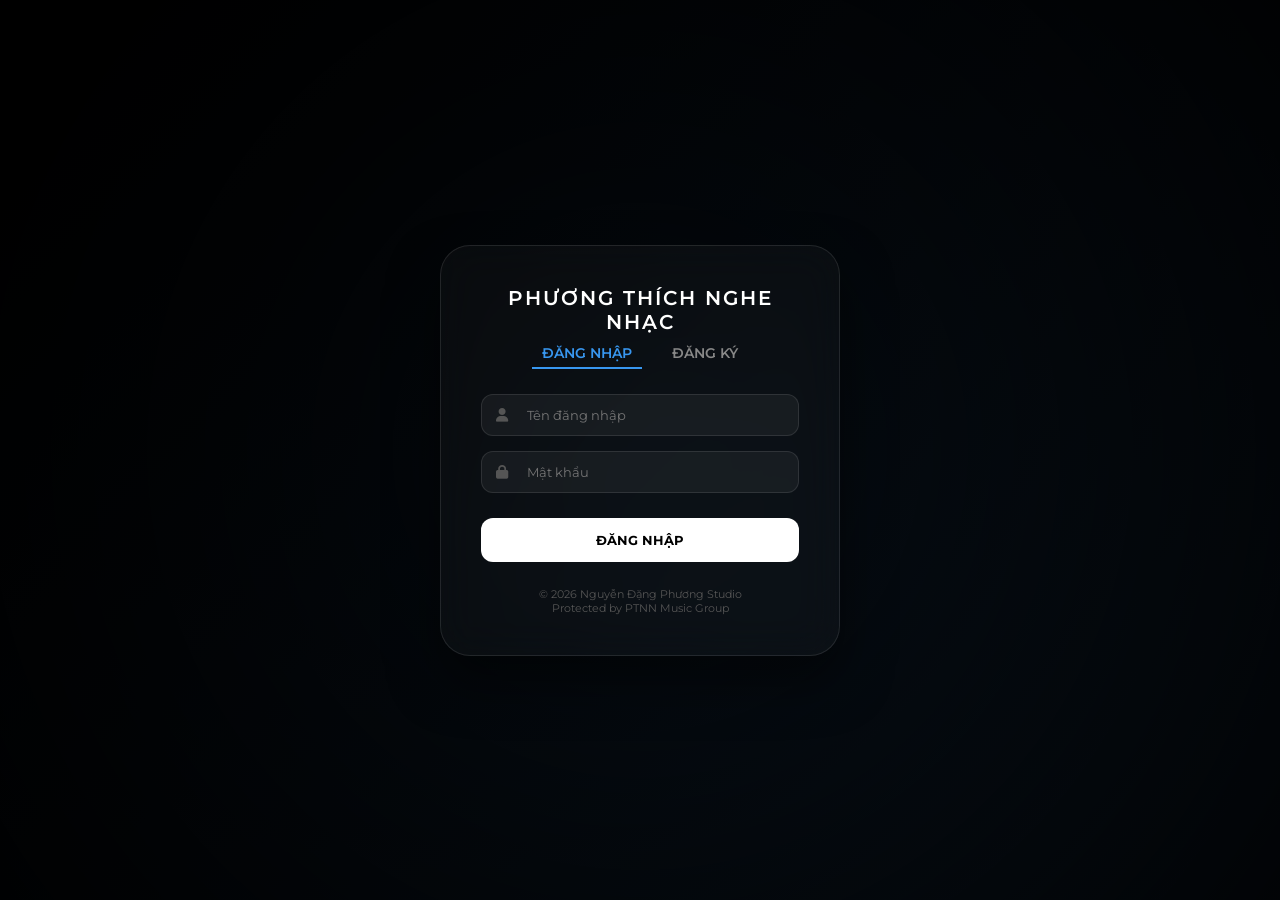
<file: login.html>
<!DOCTYPE html>
<html lang="vi">
<head>
    <meta charset="UTF-8">
    <meta name="viewport" content="width=device-width, initial-scale=1.0">
    <title>Gia nhập | Phương Thích Nghe Nhạc</title>
    <link href="https://fonts.googleapis.com/css2?family=Montserrat:wght@400;600&display=swap" rel="stylesheet">
    <link rel="stylesheet" href="https://cdnjs.cloudflare.com/ajax/libs/font-awesome/6.0.0/css/all.min.css">
    
    <style>
        * { margin: 0; padding: 0; box-sizing: border-box; font-family: 'Montserrat', sans-serif; }

        body {
            height: 100vh;
            display: flex;
            align-items: center;
            justify-content: center;
            background: linear-gradient(-45deg, #000000, #1a1a1a, #0d1b2a, #000000);
            background-size: 400% 400%;
            animation: gradientBG 15s ease infinite;
            overflow: hidden;
        }

        @keyframes gradientBG {
            0% { background-position: 0% 50%; }
            50% { background-position: 100% 50%; }
            100% { background-position: 0% 50%; }
        }

        .login-card {
            background: rgba(255, 255, 255, 0.03);
            backdrop-filter: blur(20px);
            -webkit-backdrop-filter: blur(20px);
            border: 1px solid rgba(255, 255, 255, 0.1);
            padding: 40px;
            border-radius: 30px;
            width: 400px;
            text-align: center;
            box-shadow: 0 25px 50px rgba(0, 0, 0, 0.5);
            transition: 0.3s;
        }

        .logo-text {
            font-size: 20px;
            font-weight: 600;
            color: #fff;
            letter-spacing: 2px;
            margin-bottom: 5px;
            text-transform: uppercase;
        }

        /* Tabs cho Đăng nhập / Đăng ký */
        .auth-tabs {
            display: flex;
            justify-content: center;
            gap: 20px;
            margin-bottom: 25px;
        }

        .tab-item {
            color: #888;
            font-size: 14px;
            font-weight: 600;
            cursor: pointer;
            padding: 5px 10px;
            transition: 0.3s;
            border-bottom: 2px solid transparent;
        }

        .tab-item.active {
            color: #3897f0;
            border-bottom: 2px solid #3897f0;
        }

        .input-group {
            position: relative;
            margin-bottom: 15px;
            text-align: left;
        }

        .input-group i {
            position: absolute;
            left: 15px;
            top: 50%;
            transform: translateY(-50%);
            color: #555;
            font-size: 14px;
        }

        .input-group input {
            width: 100%;
            padding: 12px 15px 12px 45px;
            background: rgba(255, 255, 255, 0.05);
            border: 1px solid rgba(255, 255, 255, 0.1);
            border-radius: 12px;
            color: #fff;
            outline: none;
            transition: 0.3s;
        }

        .input-group input:focus {
            border-color: #3897f0;
            background: rgba(255, 255, 255, 0.1);
        }

        .btn-submit {
            width: 100%;
            padding: 14px;
            margin-top: 10px;
            background: #fff;
            color: #000;
            border: none;
            border-radius: 12px;
            font-weight: 700;
            text-transform: uppercase;
            cursor: pointer;
            transition: 0.3s;
        }

        .btn-submit:hover {
            background: #3897f0;
            color: #fff;
            box-shadow: 0 10px 20px rgba(56, 151, 240, 0.3);
        }

        .footer-note {
            margin-top: 25px;
            font-size: 11px;
            color: #555;
        }

        .hidden { display: none; }
        
        .bg-overlay {
            position: fixed;
            inset: 0;
            z-index: -1;
            background: radial-gradient(circle at center, transparent 0%, rgba(0,0,0,0.8) 100%);
        }
    </style>
</head>
<body>

    <div class="bg-overlay"></div>

    <div class="login-card">
        <div class="logo-text">Phương Thích Nghe Nhạc</div>
        
        <div class="auth-tabs">
            <span id="tab-login" class="tab-item active" onclick="toggleMode('login')">ĐĂNG NHẬP</span>
            <span id="tab-signup" class="tab-item" onclick="toggleMode('signup')">ĐĂNG KÝ</span>
        </div>

        <div id="login-form">
            <div class="input-group">
                <i class="fas fa-user"></i>
                <input type="text" id="username" placeholder="Tên đăng nhập">
            </div>
            <div class="input-group">
                <i class="fas fa-lock"></i>
                <input type="password" id="password" placeholder="Mật khẩu">
            </div>
            <button class="btn-submit" onclick="checkLogin()">Đăng nhập</button>
        </div>

        <div id="signup-form" class="hidden">
            <div class="input-group">
                <i class="fas fa-id-card"></i>
                <input type="text" id="reg-user" placeholder="Tạo tên tài khoản">
            </div>
            <div class="input-group">
                <i class="fas fa-envelope"></i>
                <input type="email" id="reg-email" placeholder="Email của bạn">
            </div>
            <div class="input-group">
                <i class="fas fa-key"></i>
                <input type="password" id="reg-pass" placeholder="Tạo mật khẩu">
            </div>
            <button class="btn-submit" style="background:#2ecc71; color:white;" onclick="handleSignup()">Tạo tài khoản</button>
        </div>

        <div class="footer-note">
            © 2026 Nguyễn Đặng Phương Studio <br>
            Protected by PTNN Music Group
        </div>
    </div>

    <script src="auth.js"></script>
    <script>
        function toggleMode(mode) {
            const loginF = document.getElementById('login-form');
            const signupF = document.getElementById('signup-form');
            const tabL = document.getElementById('tab-login');
            const tabS = document.getElementById('tab-signup');

            if(mode === 'login') {
                loginF.classList.remove('hidden');
                signupF.classList.add('hidden');
                tabL.classList.add('active');
                tabS.classList.remove('active');
            } else {
                loginF.classList.add('hidden');
                signupF.classList.remove('hidden');
                tabS.classList.add('active');
                tabL.classList.remove('active');
            }
        }
    </script>
</body>
</html>
</file>
